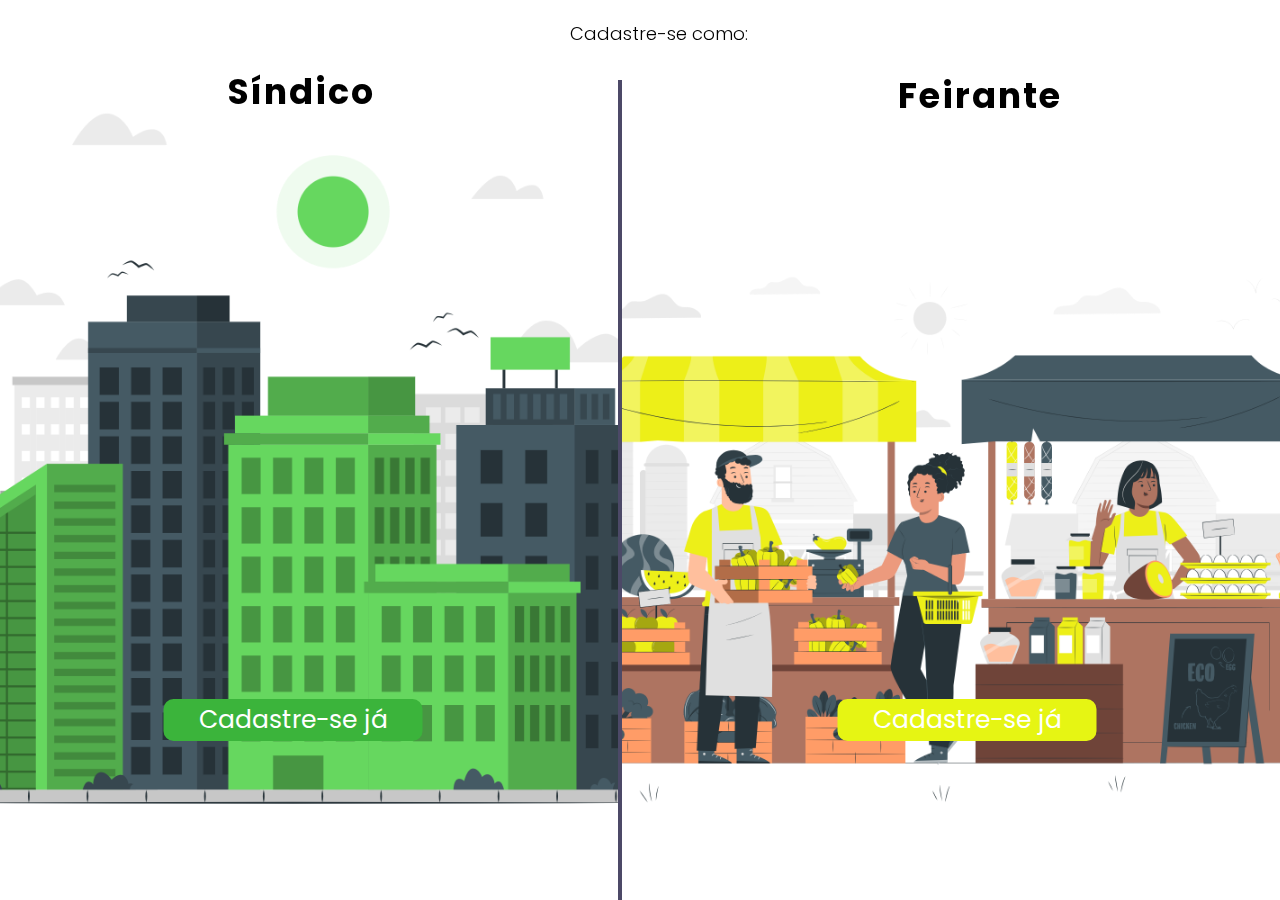
<file: TCC_SITE/html/escolhaCad.html>
<!DOCTYPE html>
<html lang="PT-BR">
<head>
    <meta charset="UTF-8">
    <meta name="viewport" content="width=device-width, initial-scale=1.0">
    <link rel="stylesheet" href="../css/escolhaCad.css">
    <title>Escolha Cadastro</title>
</head>
<body>
    <header>
        <div class="group">


            <div class="position">
                <h4>Cadastre-se como:</h4>
                <h2>Síndico</h2>
                <button class="btn1"><a href="../html/cadastro1.php">Cadastre-se já</a></button>
                <img src="../images/building1.png" class="img1" alt="Edifício">
            </div>
            <div class="line"></div>
            <div class="position">
                <h2>Feirante</h2>
                <button class="btn2"><a href="../html/cadastro2.php">Cadastre-se já</a></button>
                <img src="../images/fair1.png" class="img2" alt="Feira">
            </div>
        </div>
    </header>

</body>
</html>
</file>
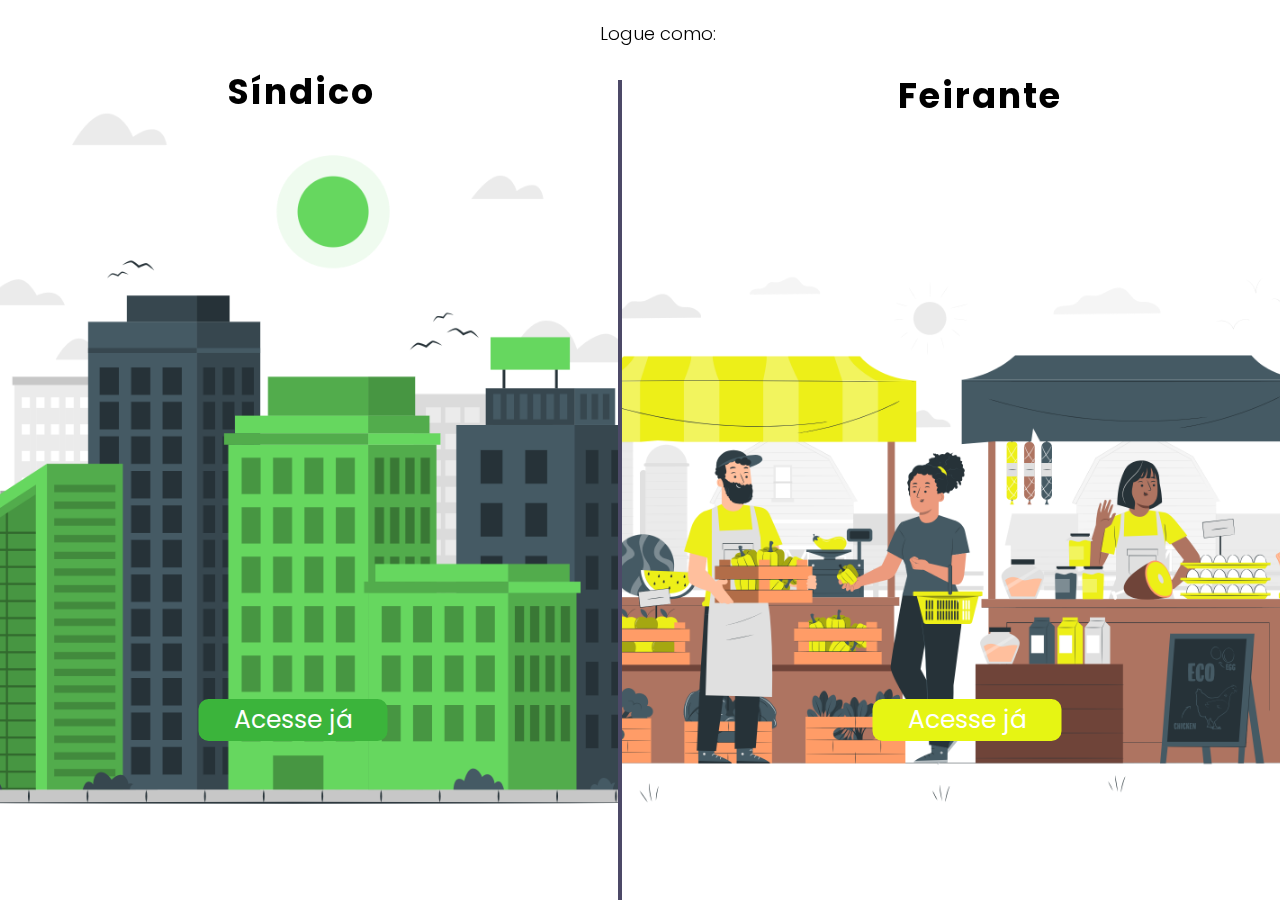
<file: TCC_SITE/html/escolhaLog.html>
<!DOCTYPE html>
<html lang="PT-BR">
<head>
    <meta charset="UTF-8">
    <meta name="viewport" content="width=device-width, initial-scale=1.0">
    <link rel="stylesheet" href="../css/escolhaLog.css">
    <title>Escolha Login</title>
</head>
<body>
    <header>
        <div class="group">


            <div class="position">
                <h4>Logue como:</h4>
                <h2>Síndico</h2>
                <button class="btn1"><a href="../html/login1.php">Acesse já</a></button>
                <img src="../images/building1.png" class="img1" alt="Edifício">
            </div>
            <div class="line"></div>
            <div class="position">
                <h2>Feirante</h2>
                <button class="btn2"><a href="../html/login2.php">Acesse já</a></button>
                <img src="../images/fair1.png" class="img2" alt="Feira">
            </div>
        </div>
    </header>

</body>
</html>
</file>
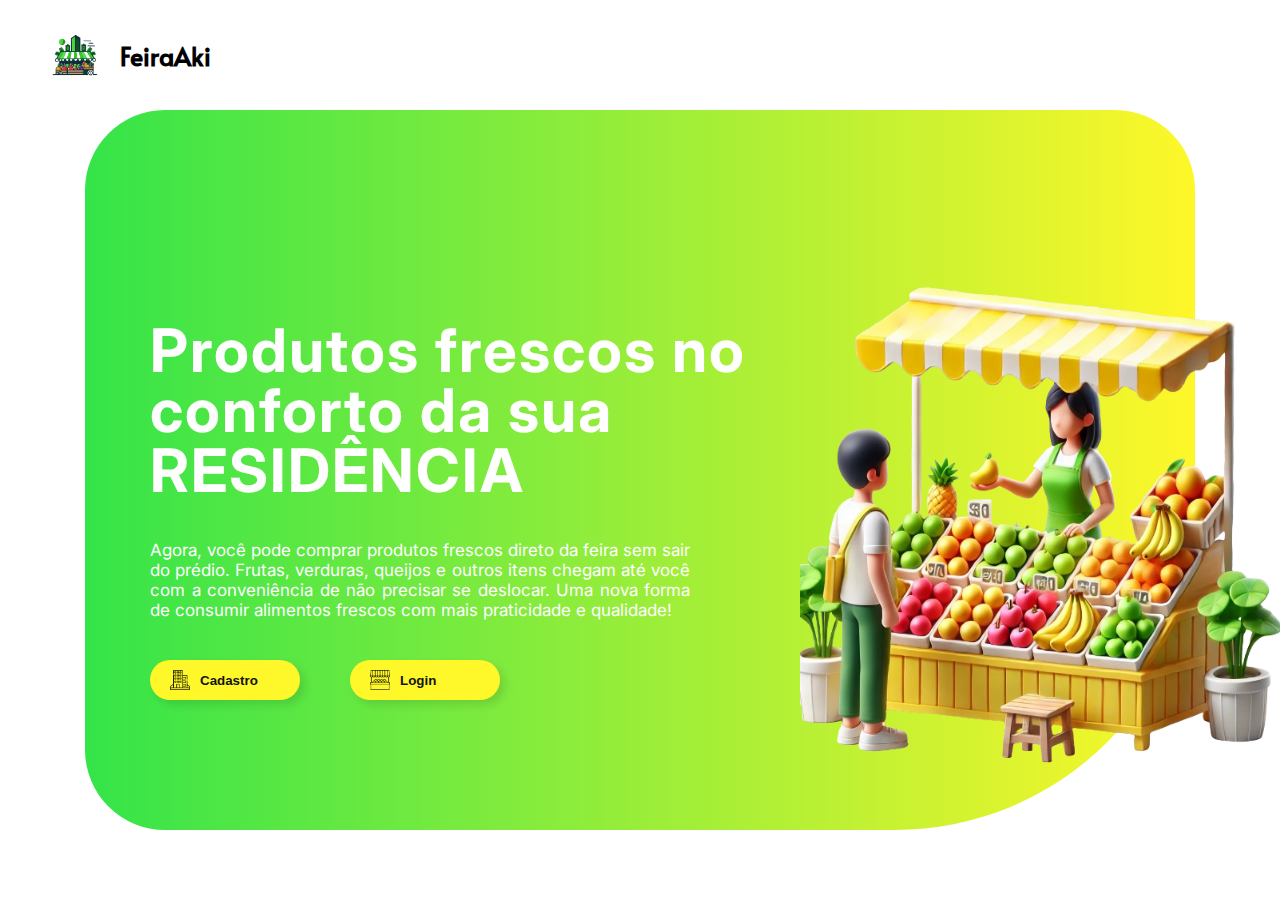
<file: TCC_SITE/html/inicial.html>
<!DOCTYPE html>
<html lang="PT-br">
<head>
    <meta charset="UTF-8">
    <meta name="viewport" content="width=device-width, initial-scale=1.0">
    <link rel="stylesheet" href="../css/inicial.css"><title>Document</title>
</head>
<body>
    <nav>
        <div class="logo">
            <img src="../images/LOGO_OFICIAL.png" alt="">
            <p id="logo-titulo">FeiraAki</p>
        </div>

    </nav>

    <main>
        <section id="inicio">
           
           
           <div class="texto-pg">
                    <p class="texto-titulo">Produtos frescos no conforto da sua RESIDÊNCIA</p>

                    <p class="texto-anuncio">
                        Agora, você pode comprar produtos frescos direto da feira sem sair
                         do prédio. Frutas, verduras, queijos e outros itens chegam até você
                          com a conveniência de não precisar se deslocar. Uma nova forma de consumir 
                          alimentos frescos com mais praticidade e qualidade!</p>
                    
                        <div class="btn-form">              
                            <a href="../html/escolhaCad.html">
                                <button class="button"><img src="../images/predio_ini.png" alt="">
                                    Cadastro
                                </button>
                            </a>
                            <a href="../html/escolhaLog.html">
                                <button class="button"><img src="../images/barraca_fair.png" alt="">
                                    Login
                                </button>
                            </a>
                        </div>    
                    
            </div>
            <div class="group">
                
                <div class="img-fundo">
                    
                </div> 
                <img src="../images/img_tela.png" alt="">

            </div>
           
        </section>
</body>
</html>
</file>
<file: TCC_SITE/css/escolhaCad.css>
@import url('https://fonts.googleapis.com/css2?family=Poppins:ital,wght@0,400;1,700&display=swap');

* {
    margin: 0;
    padding: 0;
    box-sizing: border-box;
    font-family: 'Poppins', sans-serif;
}

body {
    background: white;
    display: flex;
    justify-content: center;
    align-items: center;
    flex-direction: column;
    height: 100vh;
}

.line{
    height: 100%;
    border: 2px solid rgba(39, 35, 71, 0.829);
    width: 4px;
    margin-top: 80px;
}

.group {
    display: flex;
    width: 100%;
    height: 100vh;
    overflow: hidden;
}
.group .position h4{
    font-weight: 300;
    font-size: 18px;
    position: fixed;
    align-items: center;
    left: 570px;
    top: 20px;
}

.group .position{
    position: relative;
    flex-direction: column;
}

.group h2{
    z-index:1;
    color: black;
    padding: 10% 0px 0 40%;
    position: absolute;
    font-size: 35px;
    letter-spacing: 2px;
}

.group .position button a{
    list-style: none;
    text-decoration: none;
    color: white;
}


.group .position .btn1{
    position: absolute;
    top: 80%;
    left: 50%;
    transform: translate(-50%, -50%);
    z-index: 10;
    font-size: 25px;
    border: none;
    background-color: rgb(59, 180, 59);
    border-radius: 10px;
    padding: 2px 35px;
    transition: all 0.2s ease-in-out;
}

.group .position button:hover {
    box-shadow: 0px 5px 10px rgba(0, 0, 0, 0.2);
    font-size: 27px;
  }

.group .position .btn2{
    position: absolute;
    top: 80%;
    left: 50%;
    transform: translate(-50%, -50%);
    z-index: 10;
    font-size: 25px;
    border: none;
    background-color: rgb(230, 245, 19);
    border-radius: 10px;
    padding: 2px 35px;
    transition: all 0.2s ease-in-out;
}

.group .img1{
    width: 650px;
    z-index: 0;
    height: 100%;
    object-fit: cover;
    position: relative;
    top: 20px;
}

.group .img2{
    width: 690px;
    height: 100%;
    position: relative;
    top: 75px;
    object-fit: cover;
}
</file>
<file: TCC_SITE/css/escolhaLog.css>
@import url('https://fonts.googleapis.com/css2?family=Poppins:ital,wght@0,400;1,700&display=swap');

* {
    margin: 0;
    padding: 0;
    box-sizing: border-box;
    font-family: 'Poppins', sans-serif;
}

body {
    background: white;
    display: flex;
    justify-content: center;
    align-items: center;
    flex-direction: column;
    height: 100vh;
}

.line{
    height: 100%;
    border: 2px solid rgba(39, 35, 71, 0.829);
    width: 4px;
    margin-top: 80px;
}

.group {
    display: flex;
    width: 100%;
    height: 100vh;
    overflow: hidden;
}
.group .position h4{
    font-weight: 300;
    font-size: 18px;
    position: fixed;
    align-items: center;
    left: 600px;
    top: 20px;
}

.group .position{
    position: relative;
    flex-direction: column;
}

.group h2{
    z-index:1;
    color: black;
    padding: 10% 0px 0 40%;
    position: absolute;
    font-size: 35px;
    letter-spacing: 2px;
}

.group .position button a{
    list-style: none;
    text-decoration: none;
    color: white;
}


.group .position .btn1{
    position: absolute;
    top: 80%;
    left: 50%;
    transform: translate(-50%, -50%);
    z-index: 10;
    font-size: 25px;
    border: none;
    background-color: rgb(59, 180, 59);
    border-radius: 10px;
    padding: 2px 35px;
    transition: all 0.2s ease-in-out;
}

.group .position button:hover {
    box-shadow: 0px 5px 10px rgba(0, 0, 0, 0.2);
    font-size: 27px;
  }

.group .position .btn2{
    position: absolute;
    top: 80%;
    left: 50%;
    transform: translate(-50%, -50%);
    z-index: 10;
    font-size: 25px;
    border: none;
    background-color: rgb(230, 245, 19);
    border-radius: 10px;
    padding: 2px 35px;
    transition: all 0.2s ease-in-out;
}

.group .img1{
    width: 650px;
    z-index: 0;
    height: 100%;
    object-fit: cover;
    position: relative;
    top: 20px;
}

.group .img2{
    width: 690px;
    height: 100%;
    position: relative;
    top: 75px;
    object-fit: cover;
}
</file>
<file: TCC_SITE/css/inicial.css>
@import url('https://fonts.googleapis.com/css2?family=Inter:ital,opsz,wght@0,14..32,100..900;1,14..32,100..900&family=Poppins:ital,wght@0,100;0,200;0,300;0,400;0,500;0,600;0,700;0,800;0,900;1,100;1,200;1,300;1,400;1,500;1,600;1,700;1,800;1,900&display=swap');

@import url('https://fonts.googleapis.com/css2?family=Alata&display=swap');

*{
    margin: 0;
    padding: 0;
    box-sizing: border-box;
}

body{
    font-family: 'Inter',sans-serif;
    height: 100%;
}

nav{
    display: flex;
    align-items: center;
    justify-content: space-between;
    width: 100%;
    padding: 25px 50px;
    position: relative;
}

#logo-titulo{
    font-family: 'Alata', sans-serif;
    font-size: 25px;
    font-weight: 600;
}

nav .logo{
    display: flex;
    align-items: flex-start;
    flex-wrap: nowrap;
    gap: 20px;
}

nav p{
    height: 60px;
    display: flex;
    align-items: center;
}

nav .logo img{
    width: 50px;
    height: 60px;
    object-fit: cover;
    gap: 10px;
    position: relative;
}



ul, li, a {
    display: flex;
    justify-content: flex-end;
    list-style: none;
    text-decoration: none;
    gap: 6rem;
    color: black;
    flex-wrap: wrap;
}





#inicio{
    position: fixed;
    min-height: 100vh;
    width: 100%;
    color: white;
    display: flex;
    justify-content: space-between;
    align-items: center;

 
}
.img-fundo{
    position: absolute;
    top: 0;
    left: 85px;
    right: 85px;
    height: 80%;  
    background-image: linear-gradient(to right,#34E449, #FEF729);
    border-radius:80px 80px 300px 80px;
    z-index: -2;
}

.group  img{
    display: flex;
    align-items: flex-end;
    justify-content: space-between;
    padding: 10px 100px 90px 0;
    width: 530px;
    height: 560px;
}

.texto-pg{
    display: flex;
    justify-content: space-between;
    display: inline-block;
    flex-direction: column;
    align-items: flex-start;
    padding: 0 0 0 150px;
    color: white;
}



.texto-pg .texto-titulo{
    margin-top: -100px;
    font-size: 55px;
    font-weight: 700;
    width: 650px;
    line-height: 60px;
    letter-spacing: 2px;
}

.texto-pg .texto-anuncio{
    padding: 40PX 20px 40px 0;
    width: 560px;
    text-align: justify;
    font-size: 15px;
}

.texto-pg .btn-form{
    display: flex;
    justify-content: space-between;
    width: 350px;
}


.button {
    width: 150px;
    height: 40px;
    display: flex;
    align-items: center;
    justify-content: flex-start;
    gap: 10px;
    background-color: #FEF729;
    border-radius: 30px;
    color: rgb(19, 19, 19);
    font-weight: 600;
    border: none;
    font-weight: 800;
    font-style: normal;
    position: relative;
    cursor: pointer;
    transition-duration: .2s;
    box-shadow: 5px 5px 10px rgba(0, 0, 0, 0.116);
    padding: 10px 20px;
    transition-duration: .5s;
  }

.btn-form .button img{
    width: 20px;
    height: 20px;
    font-weight: 800;
  }
  
  .button:hover {
    background-color: rgb(192, 255, 20);
    transition-duration: .5s;
    transform: scale(1.1);
  }






@media (min-width: 1280px) and (max-width: 1480px){
    .group img{
        width: 580px;
        height: 610px;
    }

    ul, li, a{
        font-size: 20px;
    }

    
    .texto-pg .texto-titulo{
        font-size: 60px;
    }

    .texto-pg .texto-anuncio{
        font-size: 17px;
    }
}

@media (min-width: 1480px) and (max-width: 1680px){
    .group img{
        width: 650px;
        height: 670px;
        padding: 60px 140px 90px 0;
    }
    .img-fundo{
        left: 120px;
        right: 120px;
    }


    ul, li, a{
        font-size: 22px;
    }

    
    .texto-pg .texto-titulo{
        font-size: 68px;
        line-height: 70px;
    }

    .texto-pg .texto-anuncio{
        font-size: 17px;
    }

}
</file>
